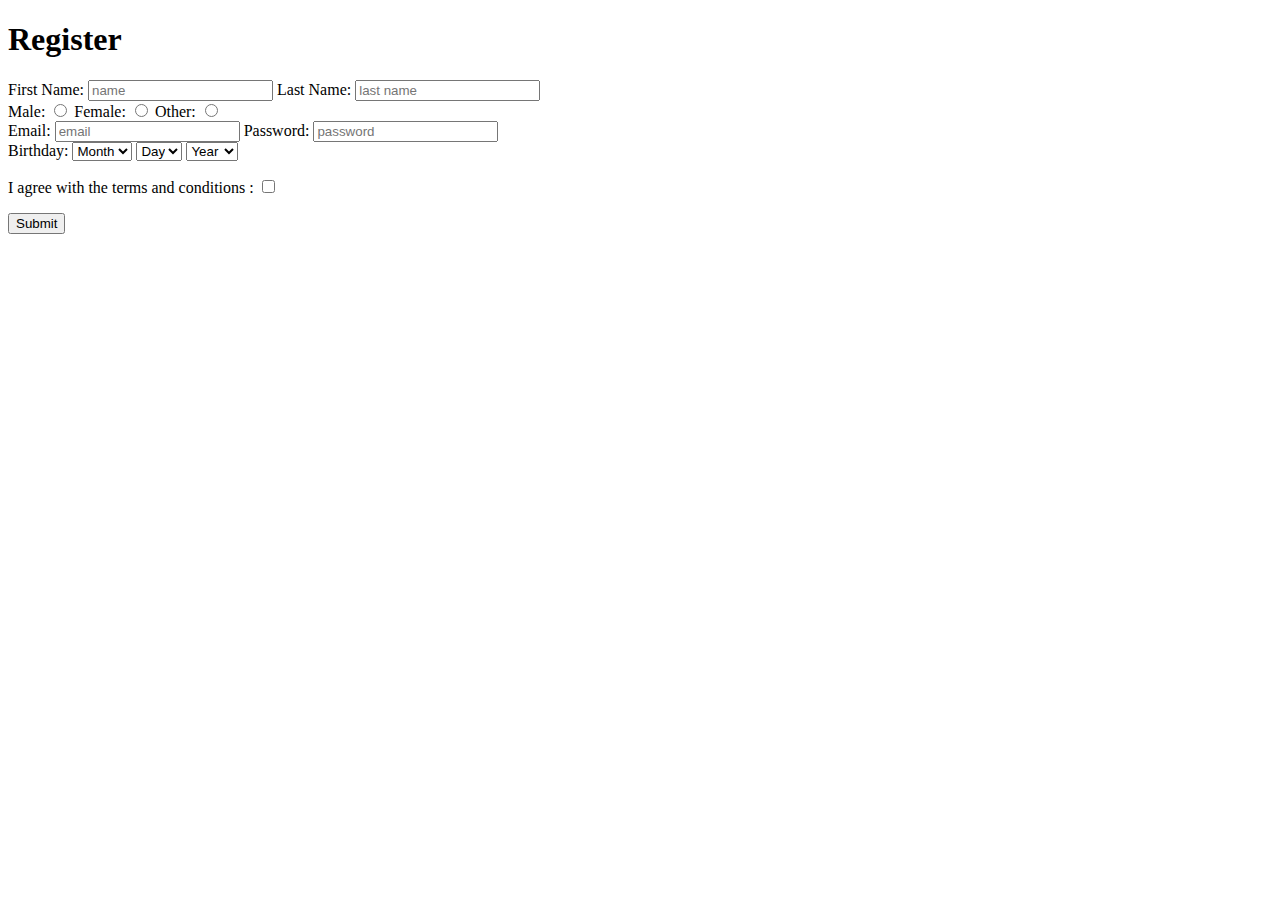
<file: FormExercice.html>
<!DOCTYPE html>
<html lang="en">
<head>
    <meta charset="UTF-8">
    <meta name="viewport" content="width=device-width, initial-scale=1.0">
    <title>Form Exercice</title>
</head>
<body>
    <h1>Register </h1>
    <form>
       <label for='name'>First Name:
          <input id='name' type="text"placeholder='name' name='name' required>
       </label> 
       <label for='lastname'>Last Name:
        <input id='lastname' type="text" placeholder="last name" name='lastname' required>
     </label> 
    
   <div>
    <label for='male'>Male:
        <input id='male' type="radio" name='gender' value="male" >
        
     </label>
     <label for='female'>Female:
        <input id='female' type="radio"name='female'name='gender' value="female"  >
        
     </label>
     <label for='other'>Other:
        <input id='other' type="radio" name='gender' value='other'>
        
     </label>
   </div>
   
   
<div>
    <label for='email' >Email:
        <input type='email' placeholder="email" id="email" minlength="3" maxlength="15" name='email' required>
    </label>
    <label for='password' >Password:
      <input type='password' placeholder="password" id="email" minlength="3" maxlength="15" name='password' required title="Password must  be between 3 to 15 characters">
  </label>
</div>
      
    <label>
        Birthday:
        <select name="month">
            <option>Month</option>
            <option name='month' value="Jan">Jan</option>
            <option name='month' value="Feb">Feb</option>
            <option name='month' value="March">March</option>
            
        </select>
        <select name="day">
            <option>Day</option>
            <option  name='day' value="10">10</option>
            <option  name='day' value="11">11</option>
            <option name='day' value="11" >12</option>
        </select>
        <select name="year">
            <option>Year</option>
            <option  name='year' value="1990">1990</option>
            <option  name='year' value="1991" >1991</option>
            <option  name='year' value="1992">1992</option>
        </select>
    </label>
    <p>
       <label for="agree" > I agree with the terms and conditions :
           <input type="checkbox" id="agree" value="agree" name="agree">
       </label>
    </p>
    <input type='submit'>
    </form>
</body>
</html>
</file>
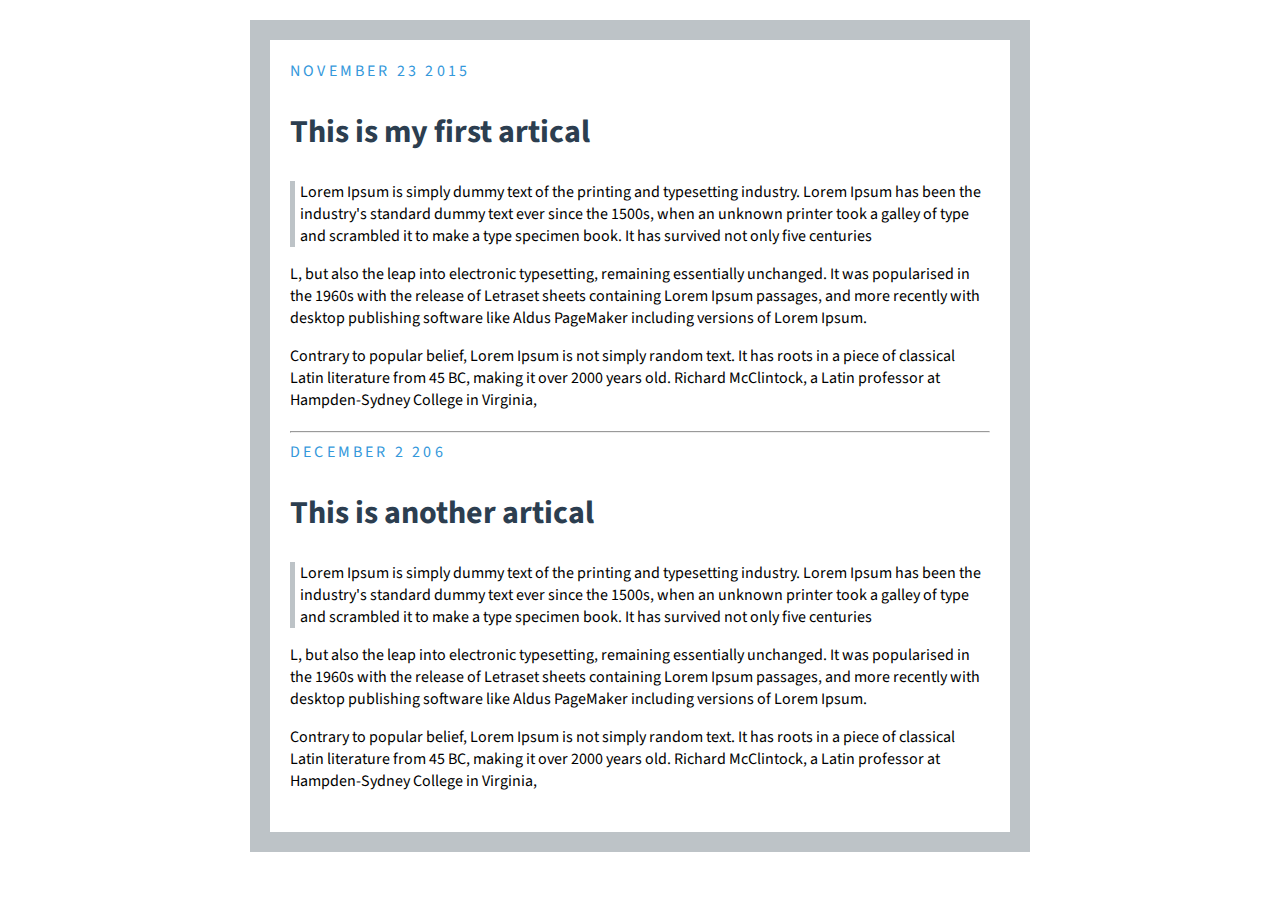
<file: CSS/Blog.html>
<!DOCTYPE html>
    <html lang="en">
    <head>
        <meta charset="UTF-8">
        <meta name="viewport" content="width=device-width, initial-scale=1.0">
        <link rel="stylesheet" type="text/css" href="Blog.css">
        <link href="https://fonts.googleapis.com/css2?family=Source+Sans+Pro:ital,wght@1,300&display=swap" rel="stylesheet">
        <title>Blog Exercices</title>
    </head>
    <body>
        <div class="post">
            <div class="date">November 23  2015</div>
            <h2>This is my first artical</h2>
            <p>
               <p class="quote">Lorem Ipsum is simply dummy text of the printing and typesetting industry. Lorem Ipsum has been the industry's standard dummy text ever since the 1500s, when an unknown printer took a galley of type and scrambled it to make a type specimen book. It has survived not only five centuries</p> L, but also the leap into electronic typesetting, remaining essentially unchanged. It was popularised in the 1960s with the release of 
                Letraset sheets containing Lorem Ipsum passages, and more recently with desktop publishing software like Aldus PageMaker including versions of Lorem Ipsum.
            </p>
            <p>Contrary to popular belief, Lorem Ipsum is not simply random text. It has roots in a piece of classical Latin literature from 45 BC, making it over 2000 years old. Richard McClintock, a Latin professor at Hampden-Sydney College in Virginia, </p>
        </div>
        <hr/>
      <div class="post">
          <div class="date">December 2 206</div>
          <h2>This is another artical </h2>
          <p class="quote">Lorem Ipsum is simply dummy text of the printing and typesetting industry. Lorem Ipsum has been the industry's standard dummy text ever since the 1500s, when an unknown printer took a galley of type and scrambled it to make a type specimen book. It has survived not only five centuries</p> L, but also the leap into electronic typesetting, remaining essentially unchanged. It was popularised in the 1960s with the release of 
                Letraset sheets containing Lorem Ipsum passages, and more recently with desktop publishing software like Aldus PageMaker including versions of Lorem Ipsum.
            </p>
            <p>Contrary to popular belief, Lorem Ipsum is not simply random text. It has roots in a piece of classical Latin literature from 45 BC, making it over 2000 years old. Richard McClintock, a Latin professor at Hampden-Sydney College in Virginia, </p>
      </div>
    </body>
    </html>
</file>
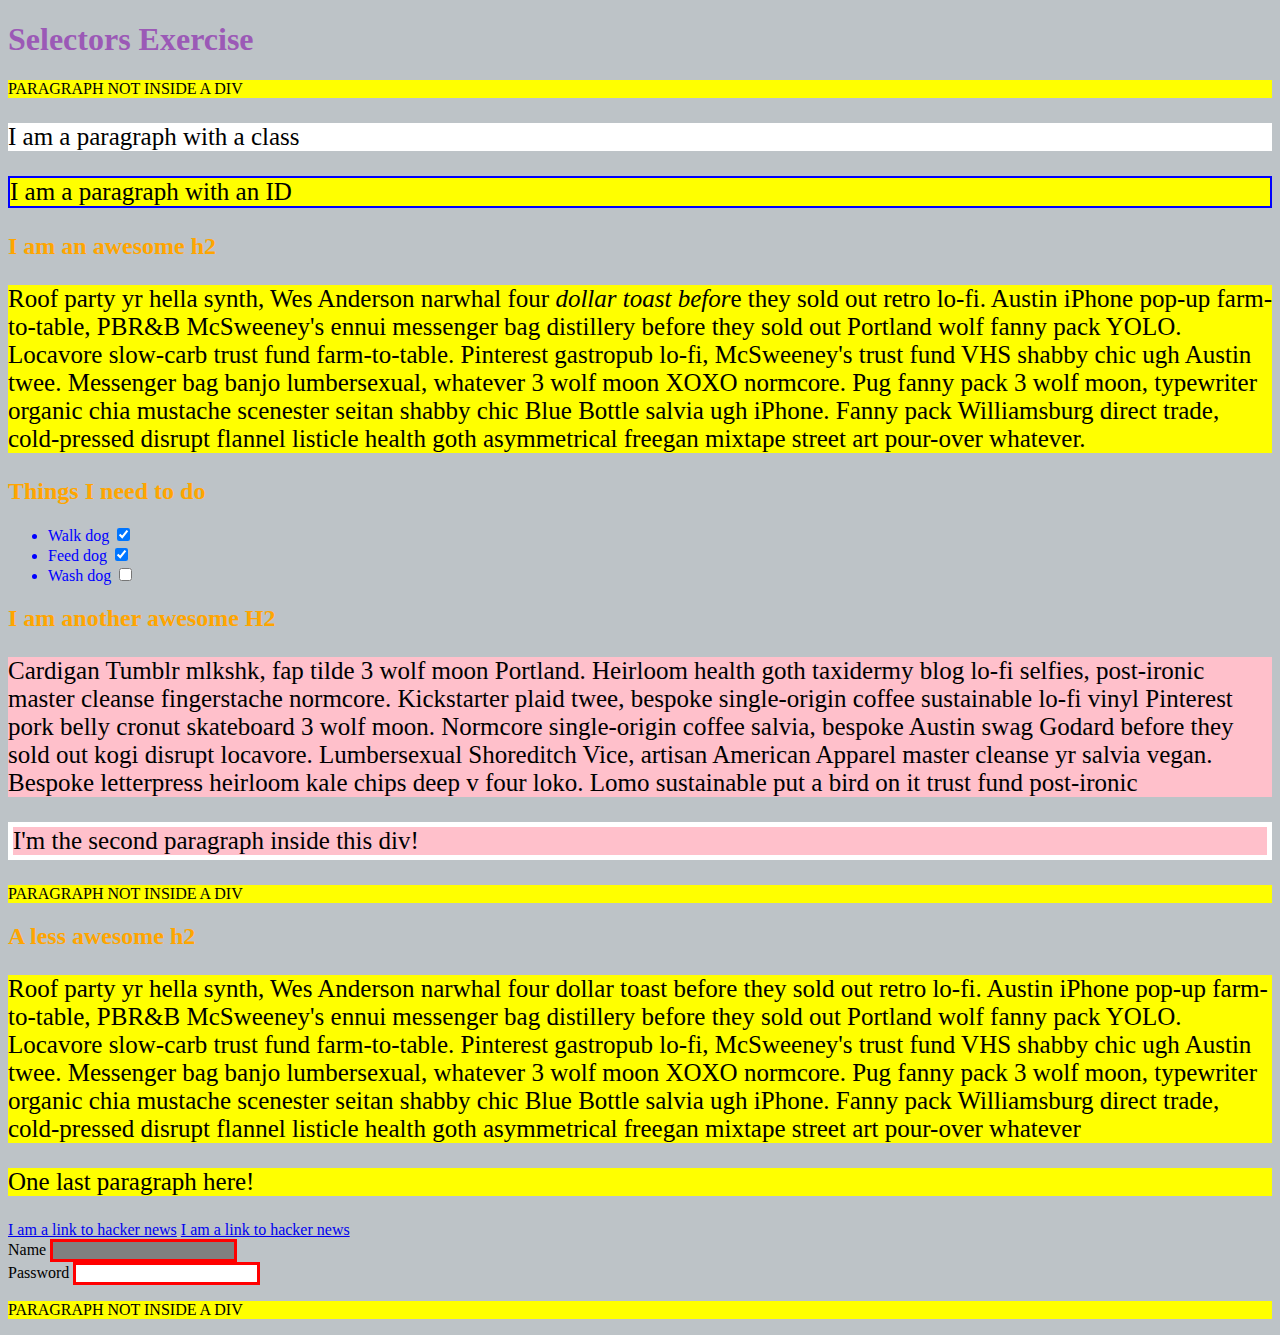
<file: CSS/SelectorExercice.html>
<!DOCTYPE html>
<html lang="en">
<head>
    <meta charset="UTF-8">
    <meta name="viewport" content="width=device-width, initial-scale=1.0">
  <link rel="stylesheet" type="text/css" href="SelectorExercice.css">
    <title>Selector Exercice</title>
</head>
<body>
    <h1>Selectors Exercise </h1>
    <p>PARAGRAPH NOT INSIDE A DIV</p>
    <div>
        <p class="special"> I am a paragraph with a class</p>
        <p id="modern">I am a paragraph with an ID</p>
        <h2>  I am an awesome h2</h2>
        <p>Roof party yr hella synth, Wes Anderson narwhal four <em>dollar toast befor</em>e they sold out retro lo-fi. Austin iPhone pop-up farm-to-table, PBR&B McSweeney's ennui messenger bag distillery before they sold out Portland wolf fanny pack YOLO. Locavore slow-carb trust fund farm-to-table. Pinterest gastropub lo-fi, McSweeney's trust fund VHS shabby chic ugh Austin twee. Messenger bag banjo lumbersexual, whatever 3 wolf moon XOXO normcore. Pug fanny pack 3 wolf moon, typewriter organic chia mustache scenester seitan shabby chic Blue Bottle salvia ugh iPhone. Fanny pack Williamsburg direct trade, cold-pressed disrupt flannel listicle health goth asymmetrical freegan mixtape street art pour-over whatever.</p>
    </div>
    <div>
        <h2>Things I need to do</h2>
        <ul>
            <li>Walk dog
                <input type="checkbox" checked>
            </li>
            <li>Feed dog
                <input type="checkbox" checked>
            </li>
            <li>Wash dog
                <input type="checkbox" >
            </li>
        </ul>
    </div>
    <div>
        <h2>I am another awesome H2</h2>
        <p>Cardigan Tumblr mlkshk, fap tilde 3 wolf moon Portland. Heirloom health goth taxidermy blog 
            lo-fi selfies, post-ironic master cleanse fingerstache normcore. Kickstarter plaid twee, bespoke 
            single-origin coffee sustainable lo-fi vinyl Pinterest pork belly cronut skateboard 3 wolf moon.
             Normcore single-origin coffee salvia, bespoke Austin swag Godard before they sold out kogi disrupt locavore.
              Lumbersexual Shoreditch Vice, artisan American Apparel master cleanse yr salvia vegan. 
              Bespoke letterpress heirloom kale chips deep v four loko. Lomo sustainable put a bird on it trust fund post-ironic</p>
              <p>I'm the second paragraph inside this div!</p>
    </div>
    <p>PARAGRAPH NOT INSIDE A DIV</p>
    <div>
        <h2>A less awesome h2</h2>
        <p>Roof party yr hella synth, Wes Anderson narwhal four dollar toast before they sold out retro lo-fi. Austin iPhone pop-up farm-to-table, PBR&B McSweeney's ennui messenger bag distillery before they sold out Portland wolf fanny pack YOLO. Locavore slow-carb trust fund farm-to-table. Pinterest gastropub lo-fi, McSweeney's trust fund VHS shabby chic ugh Austin twee. Messenger bag banjo lumbersexual, whatever 3 wolf moon XOXO normcore. Pug fanny pack 3 wolf moon, typewriter organic chia mustache scenester seitan shabby chic Blue Bottle salvia ugh iPhone. 
            Fanny pack Williamsburg direct trade, cold-pressed disrupt flannel listicle health goth asymmetrical freegan mixtape street art pour-over whatever</p>
            <p>One last paragraph here!</p>
            <a href="https://news.ycombinator.com/">I am a link to hacker news</a>
            <a href="https://news.ycombinator.com/">I am a link to hacker news</a>
            <br/>
            <label for="name">Name</label>
            <input type="text" name="name">
            <br/>
            <label for="password">Password</label>
            <input type="password" name="password">
    </div>
<p>PARAGRAPH NOT INSIDE A DIV</p>
    
</body>
</html>
</file>
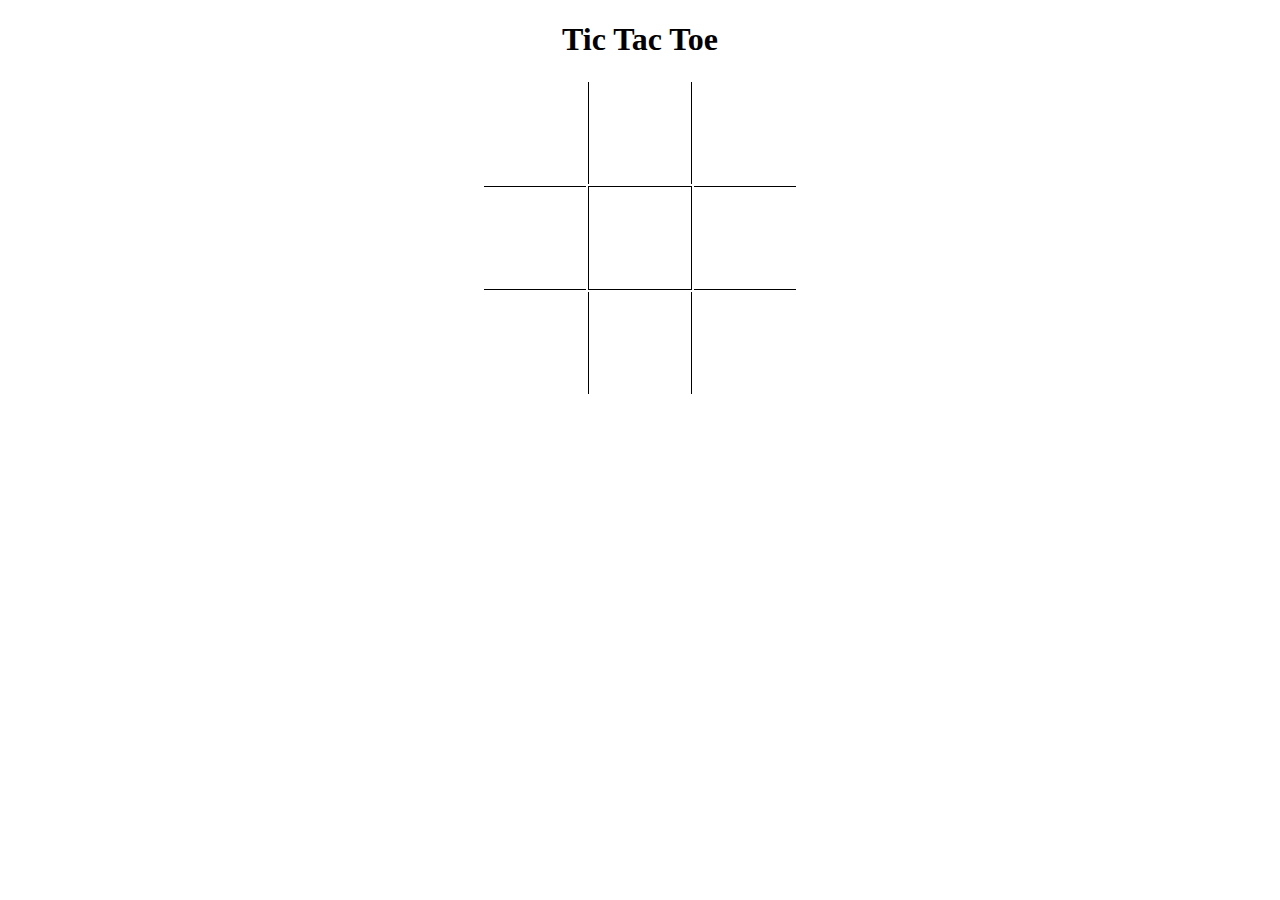
<file: CSS/TicToc.html>
<!DOCTYPE html>
<html lang="en">
<head>
    <meta charset="UTF-8">
    <meta name="viewport" content="width=device-width, initial-scale=1.0">
    <link rel="stylesheet" type="text/css" href="TicToc.css">
    <title>Tic Toc Board</title>
</head>
<body>
    <h1>Tic Tac Toe</h1>
    <table>
        <tr>
            <td ></td>
            <td class="vertical" ></td>
            <td ></td>
        </tr>
        <tr>
            <td class="horizontal"></td>
            <td class="vertical horizontal"></td>
            <td  class="horizontal"></td>
        </tr>
        <tr>
            <td ></td>
            <td class="vertical"></td>
            <td ></td>
        </tr>
    </table>
</body>
</html>
</file>
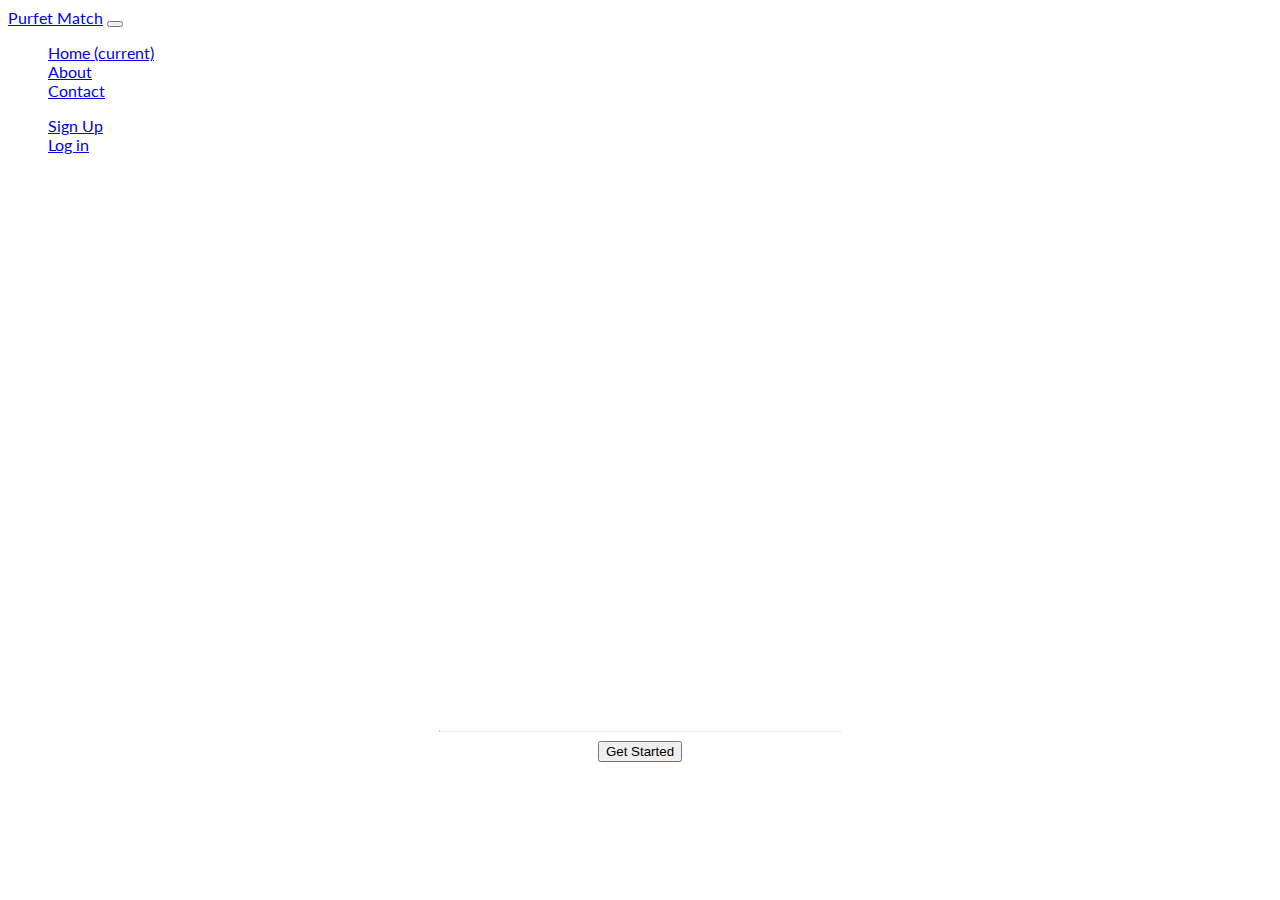
<file: CSS/BOOTSTRAP/PurfetMatch.htm>
<!DOCTYPE html>
<html lang="en">
<head>
    <meta charset="UTF-8">
    <meta name="viewport" content="width=device-width, initial-scale=1.0">
    <link rel="stylesheet" href="https://stackpath.bootstrapcdn.com/bootstrap/4.5.1/css/bootstrap.min.css" integrity="sha384-VCmXjywReHh4PwowAiWNagnWcLhlEJLA5buUprzK8rxFgeH0kww/aWY76TfkUoSX" crossorigin="anonymous">
    <link rel="stylesheet" type="text/css" href="PurfetMatch.css">
    <link rel="stylesheet" href="https://use.fontawesome.com/releases/v5.14.0/css/all.css" integrity="sha384-HzLeBuhoNPvSl5KYnjx0BT+WB0QEEqLprO+NBkkk5gbc67FTaL7XIGa2w1L0Xbgc" crossorigin="anonymous">
    <link href="https://fonts.googleapis.com/css2?family=Lato:wght@700&display=swap" rel="stylesheet">
    <title>Puurfet Match</title>
</head>
<body>
    <nav class="navbar navbar-expand-lg navbar-light bg-light">
        <a class="navbar-brand" href="#">Purfet Match</a>
        <button class="navbar-toggler" type="button" data-toggle="collapse" data-target="#navbarSupportedContent" aria-controls="navbarSupportedContent" aria-expanded="false" aria-label="Toggle navigation">
          <span class="navbar-toggler-icon"></span>
        </button>
      
        <div class="collapse navbar-collapse" id="navbarSupportedContent">
          <ul class="navbar-nav mr-auto">
            <li class="nav-item active">
              <a class="nav-link" href="#">Home <span class="sr-only">(current)</span></a>
            </li>
            <li class="nav-item">
              <a class="nav-link" href="#">About</a>
            </li>
            <li class="nav-item ">
              <a class="nav-link " href="#" >
                Contact
              </a>
            
            </li>
           
          </ul>
          <ul class="nav justify-content-end " >
            <li class="nav-item">
              <a class="nav-link active" href="#"><i class="far fa-user"></i>Sign Up </a>
            </li>
            <li class="nav-item">
              <a class="nav-link" href="#"><i class="far fa-user"></i>Log in</a>
            </li>
           
          </ul>
          <!-- <form class="form-inline my-2 my-lg-0">
            <input class="form-control mr-sm-2" type="search" placeholder="Search" aria-label="Search">
            <button class="btn btn-outline-success my-2 my-sm-0" type="submit">Search</button>
          </form> -->
        </div>
      </nav> 
  <div class="container">
      <div class="row">
          <div class="col-lg-12">
              <div id="content">
                <h1>Purfet Match</h1>
                <h3>The only human Feelan-Dating App</h3>
                <hr>
                <button class="btn btn-light bt-lg"><i class="fas fa-paw"></i>Get Started</button>
              </div>
          
          </div>
      </div>
  </div>
    












    <script src="https://code.jquery.com/jquery-3.5.1.slim.min.js" integrity="sha384-DfXdz2htPH0lsSSs5nCTpuj/zy4C+OGpamoFVy38MVBnE+IbbVYUew+OrCXaRkfj" crossorigin="anonymous"></script>
    <script src="https://cdn.jsdelivr.net/npm/popper.js@1.16.1/dist/umd/popper.min.js" integrity="sha384-9/reFTGAW83EW2RDu2S0VKaIzap3H66lZH81PoYlFhbGU+6BZp6G7niu735Sk7lN" crossorigin="anonymous"></script>
    <script src="https://stackpath.bootstrapcdn.com/bootstrap/4.5.1/js/bootstrap.min.js" integrity="sha384-XEerZL0cuoUbHE4nZReLT7nx9gQrQreJekYhJD9WNWhH8nEW+0c5qq7aIo2Wl30J" crossorigin="anonymous"></script>  
</body>
</html>
</file>
<file: CSS/Blog.css>
body{
    border:20px solid #bdc3c7;
    padding: 20px;
   max-width: 700px;
   width: 80%;
    margin: 20px auto;
    font-family: Source Sans pro;
}
.quote{
    border-left: 5px solid #bdc3c7;
    padding-left: 5px;
}
.date{
    color: #3498db;
    text-transform: uppercase;
    letter-spacing: 0.2rem;
}
h2{
  color: #2c3e50;
  font-size: 2.0rem;
}
hr.style-seven {
    overflow: visible; /* For IE */
    height: 30px;
    border-style: solid;
    border-color: black;
    border-width: 1px 0 0 0;
    border-radius: 20px;
}
hr.style-seven:before { /* Not really supposed to work, but does */
    display: block;
    content: "";
    height: 30px;
    margin-top: -31px;
    border-style: solid;
    border-color: black;
    border-width: 0 0 1px 0;
    border-radius: 20px;
}
.post{
    margin-bottom: 20px;
}
</file>
<file: CSS/SelectorExercice.css>
body{
    background-color: #bdc3c7;
}
h1{
    color: #9b59b6;
}
h2{
    color: orange;
}
li{
    color: blue;
}
p{
    background-color: yellow;
}
input{
    border: solid 3px red ;
}
.special{
    background-color: white;
}
#modern{
    border:2px solid blue ;
}
div p{
    font-size: 25px;
}
input[type="text"]{
	background: gray;
}
div:nth-of-type(3) p {
    background: pink;
}
div:nth-of-type(3) p:nth-of-type(2){
    border: 5px solid white;
}
div:nth-of-type(3) em {
	color: white;
	font-size: 20px;
}
</file>
<file: CSS/TicToc.css>
td{
    width: 100px;
    height: 100px;
    /* border: 1px solid black; */
}
.vertical{
    border-left: 1px solid black;
    border-right:1px solid black; 
   
}
.horizontal{
    border-bottom: 1px solid black;
    border-top:1px solid black ;

}
table{
    margin: auto;
}
h1{
  text-align: center;
}
</file>
<file: CSS/BOOTSTRAP/PurfetMatch.css>
body{
    background: url(https://images.unsplash.com/photo-1415369629372-26f2fe60c467?ixlib=rb-1.2.1&ixid=eyJhcHBfaWQiOjEyMDd9&auto=format&fit=crop&w=2134&q=80);
    background-size: cover;
    background-position: center;
    font-family: Lato;
    color: white;
}

html{
    height: 100%;
}
#content{
    text-align: center;
    padding-top: 25%;
}
h1{
    font-weight: 700px;
    font-size: 5em;
}
hr{
    width: 400px;
    border-top: 1px solid #f8f8f8;
    border-bottom: 1px solid rgba(0,0,0,0, 0.2);
}
.btn btn-default bt-lg{
    background-color: white;
}
</file>
